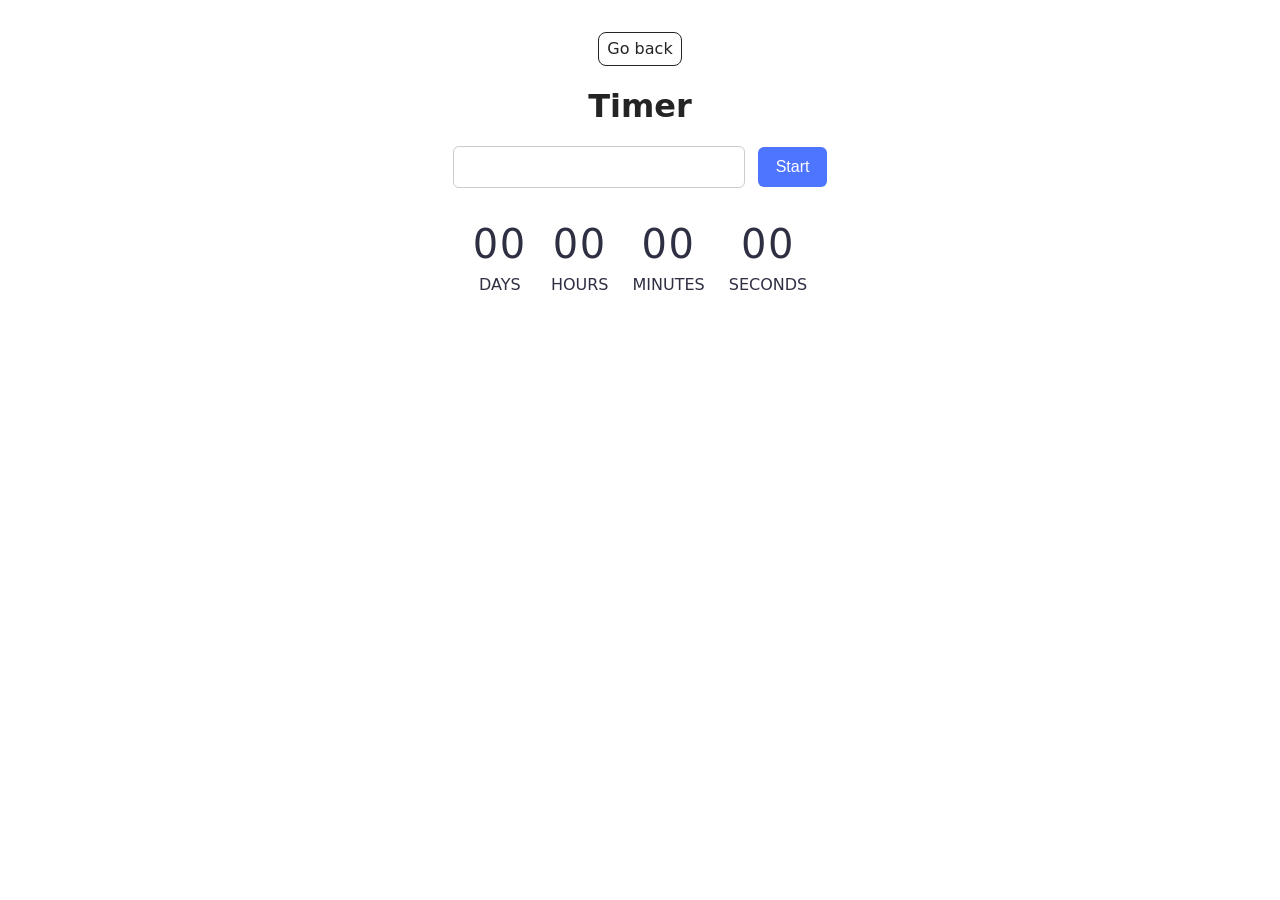
<file: src/1-timer.html>
<!DOCTYPE html>
<html lang="en">
  <head>
    <meta charset="UTF-8" />
    <meta http-equiv="X-UA-Compatible" content="IE=edge" />
    <meta name="viewport" content="width=device-width, initial-scale=1.0" />
    <title>Timer</title>
    <link rel="stylesheet" href="./css/styles.css" />
  </head>
  <body>
    <main>
      <div class="container">
        <a class="back-link" href="./index.html">Go back</a>
        <h1 class="main-title">Timer</h1>

        <input type="text" id="datetime-picker" />
        <button type="button" data-start>Start</button>

        <div class="timer">
          <div class="field">
            <span class="value" data-days>00</span>
            <span class="label">Days</span>
          </div>
          <div class="field">
            <span class="value" data-hours>00</span>
            <span class="label">Hours</span>
          </div>
          <div class="field">
            <span class="value" data-minutes>00</span>
            <span class="label">Minutes</span>
          </div>
          <div class="field">
            <span class="value" data-seconds>00</span>
            <span class="label">Seconds</span>
          </div>
        </div>
      </div>
    </main>
    <script type="module" src="./js/1-timer.js"></script>
  </body>
</html>
</file>
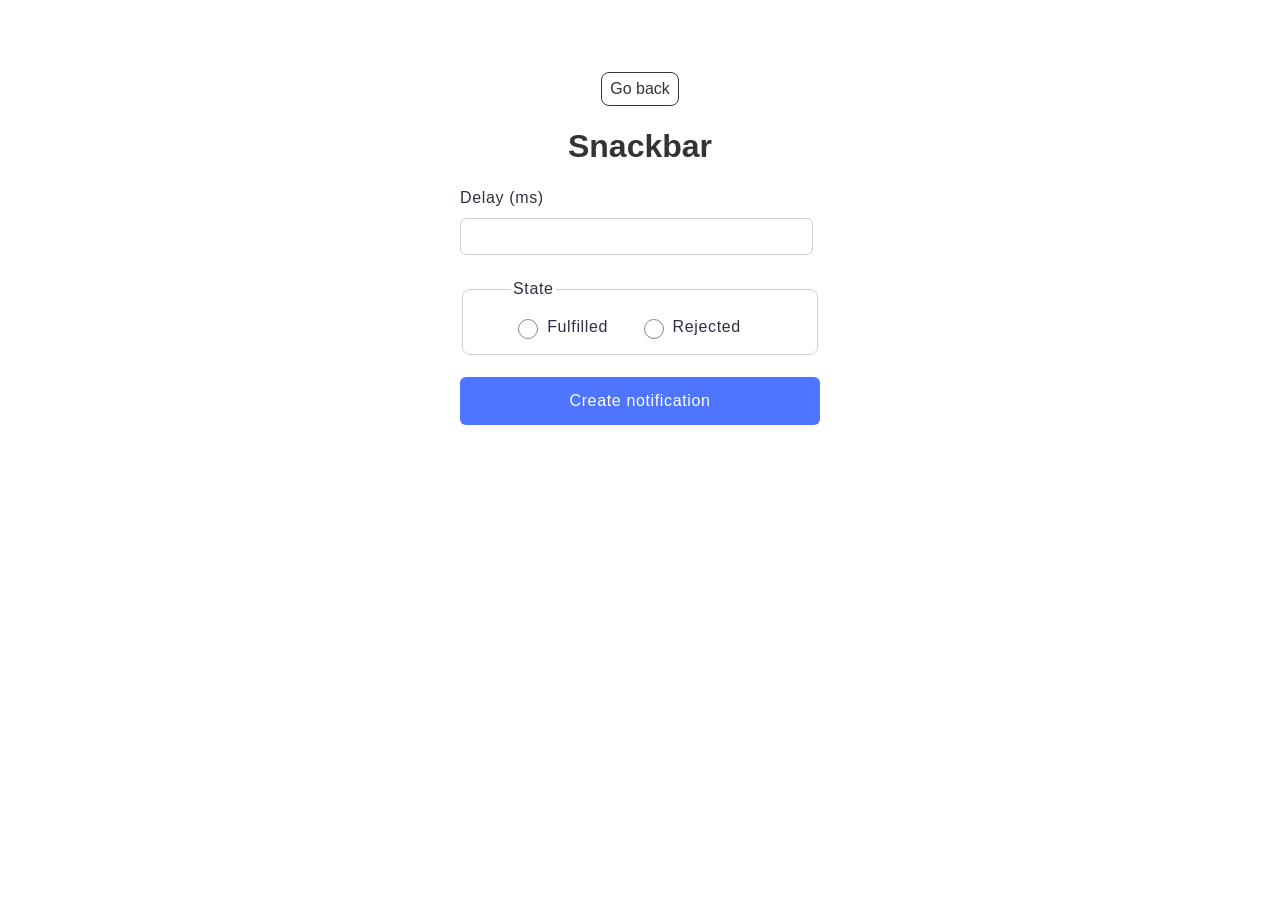
<file: src/2-snackbar.html>
<!DOCTYPE html>
<html lang="en">
  <head>
    <meta charset="UTF-8" />
    <meta http-equiv="X-UA-Compatible" content="IE=edge" />
    <meta name="viewport" content="width=device-width, initial-scale=1.0" />
    <title>Snackbar</title>
    <link rel="stylesheet" href="./css/styles.css" />
  </head>
  <body>
    <main>
      <div class="container container-snackbox">
        <a class="back-link" href="./index.html">Go back</a>
        <h1 class="main-title">Snackbar</h1>
        <form class="form snackbar-form">
          <label>
            Delay (ms)
            <input type="number" name="delay" required />
          </label>

          <fieldset>
            <legend>State</legend>
            <label>
              <input type="radio" name="state" value="fulfilled" required />
              Fulfilled
            </label>
            <label>
              <input type="radio" name="state" value="rejected" required />
              Rejected
            </label>
          </fieldset>

          <button type="submit">Create notification</button>
        </form>
      </div>
    </main>

    <script type="module" src="./js/2-snackbar.js"></script>
  </body>
</html>
</file>
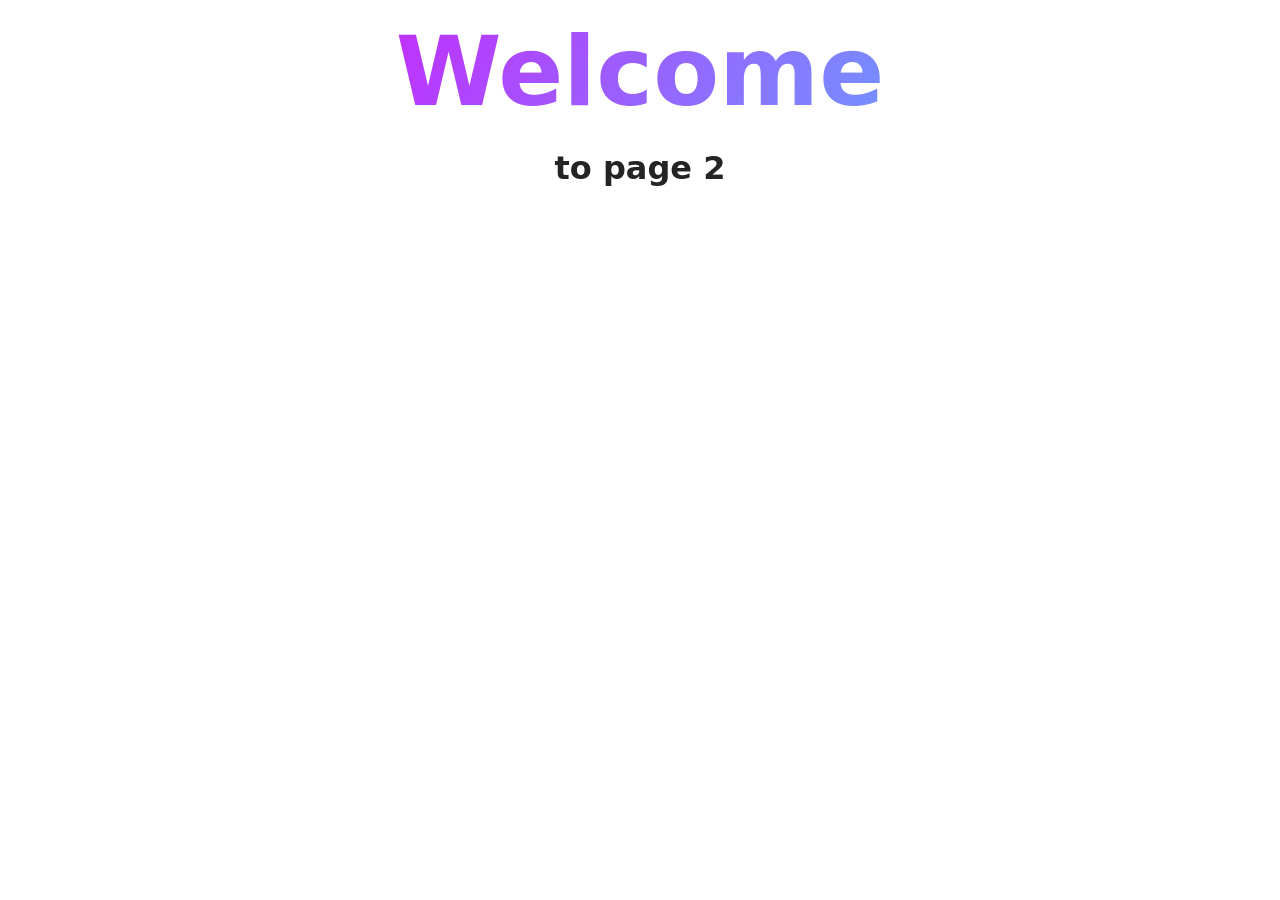
<file: src/page-2.html>
<!DOCTYPE html>
<html lang="en">
  <head>
    <meta charset="UTF-8" />
    <meta http-equiv="X-UA-Compatible" content="IE=edge" />
    <meta name="viewport" content="width=device-width, initial-scale=1.0" />
    <title>Page 2</title>
    <link rel="stylesheet" href="./css/styles.css" />
  </head>
  <body>
    <load
      src="./partials/header.html"
      icon-path="./img/sprite.svg#logo"
      highlight-act="active"
    />

    <main>
      <div class="container">
        <h1 class="main-title">
          <span class="main-title-gradient">Welcome</span> to page 2
        </h1>
        <load src="./partials/back-link.html" />
      </div>
    </main>

    <load src="./partials/footer.html" />
  </body>
</html>
</file>
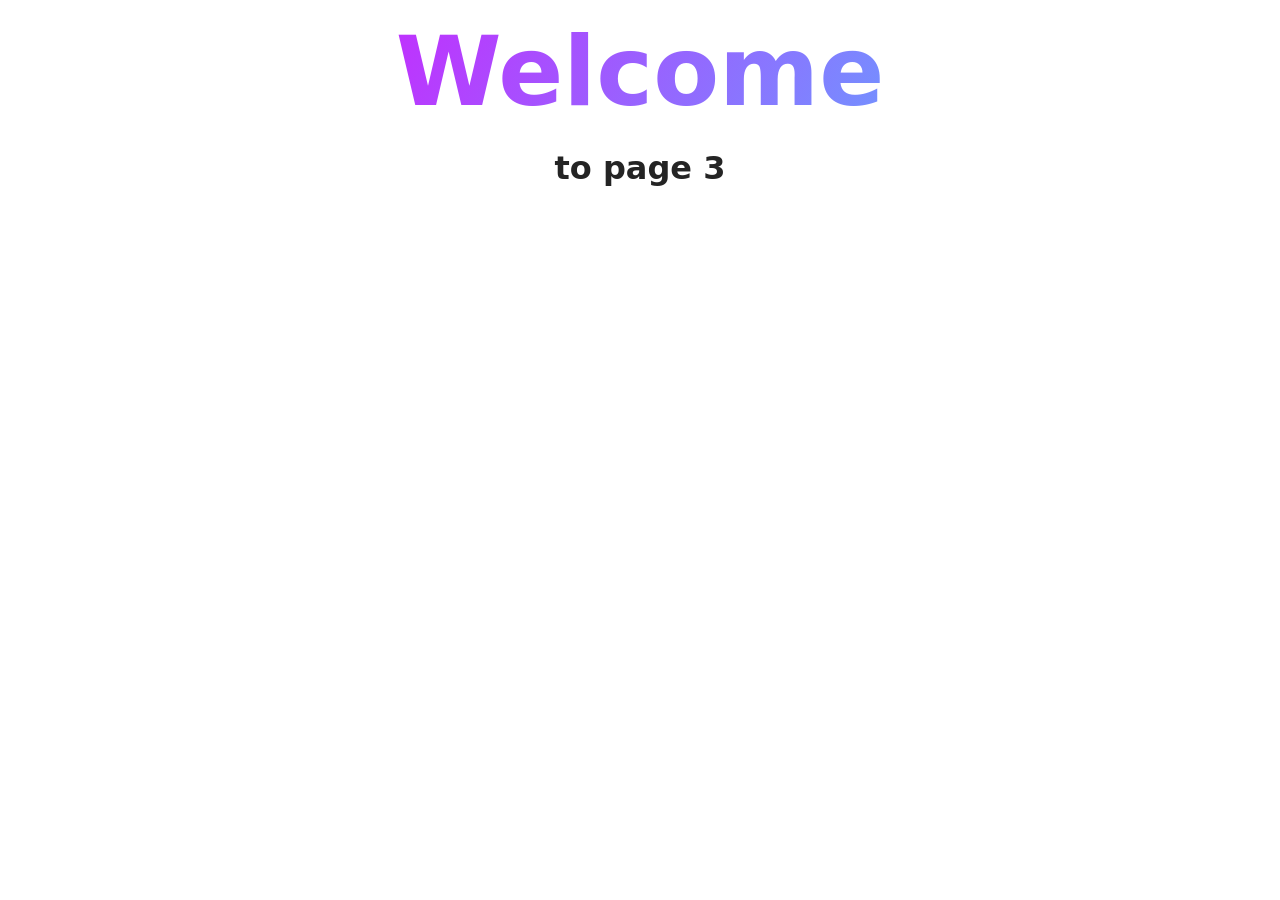
<file: src/page-3.html>
<!DOCTYPE html>
<html lang="en">
  <head>
    <meta charset="UTF-8" />
    <meta http-equiv="X-UA-Compatible" content="IE=edge" />
    <meta name="viewport" content="width=device-width, initial-scale=1.0" />
    <title>Page 3</title>
    <link rel="stylesheet" href="./css/styles.css" />
  </head>
  <body>
    <load
      src="./partials/header.html"
      icon-path="./img/sprite.svg#logo"
      highlight-curr="active"
    />

    <main>
      <div class="container">
        <h1 class="main-title">
          <span class="main-title-gradient">Welcome</span> to page 3
        </h1>
        <load src="./partials/back-link.html" />
      </div>
    </main>

    <load src="./partials/footer.html" />
  </body>
</html>
</file>
<file: src/css/styles.css>
/**
  |============================
  | include css partials with
  | default @import url()
  |============================
*/
/* Common styles */
@import url('./reset.css');
@import url('./base.css');
@import url('./container.css');
@import url('./animations.css');

/* Sections style */
@import url('./header.css');
@import url('./vite-promo.css');
@import url('./badges.css');
@import url('./back-link.css');
@import url('./footer.css');


#datetime-picker {
  padding-top: 8px;
  padding-left: 16px;
  padding-bottom: 8px;
  font-weight: 400;
  font-size: 16px;
  line-height: 1.5;
  letter-spacing: 0.04em;
  color: #2e2f42;
  border: 1px solid #ccc;
  border-radius: 6px;
  outline: none;
  width: 272px;
  margin-right: 8px;
  transition: border-color 0.2s;
}

#datetime-picker:hover {
  border-color: #000000;
}

#datetime-picker:focus {
  border-color: #4e75ff;
}

#datetime-picker:disabled {
  background-color: #e0e0e0;
  color: #999;
  border-color: #e0e0e0;
  cursor: not-allowed;
}

button[data-start] {
  padding: 11px 18px;
  font-size: 16px;
  border: none;
  border-radius: 6px;
  background-color: #e0e0e0;
  color: #555;
  cursor: pointer;
  transition: background-color 0.2s;
}

button[data-start]:disabled {
  background-color: #dcdcdc;
  color: #8f8f8f;
  cursor: not-allowed;
}

button[data-start]:enabled {
  background-color: #4e75ff;
  color: #fff;
}


button[data-start]:hover {
  background-color: #6c8cff;
  color: fff;
}

.timer {
  display: flex;
  justify-content: center;
  gap: 24px;
  margin-top: 32px;
}

.field {
  text-align: center;
}

.value {
  display: block;
  margin-bottom: 5px;
  font-weight: 400;
  font-size: 40px;
  line-height: 1.2;
  letter-spacing: 0.04em;
  color: #2e2f42;;
}

.label {
  text-transform: uppercase;
  font-weight: 400;
  font-size: 16px;
  line-height: 1.5;
  color: #2e2f42;
}

.container-snackbox {
  max-width: 360px;
  margin: 40px auto;
  font-family: "Inter", sans-serif;
  color: #333;
}

.back-link {
  margin-bottom: 16px;
}

.main-title {
  margin-bottom: 16px;
}

.form {
  display: flex;
  flex-direction: column;
  gap: 22px;
}

label {
  font-weight: 400;
  font-size: 16px;
  line-height: 1.5;
  letter-spacing: 0.04em;
  color: #2e2f42;
  text-align: start;
}

input[type="number"] {
  width: 92%;
  padding: 10px;
  border: 1px solid #cfcfcf;
  border-radius: 6px;
  outline: none;
  transition: border-color 0.15s;
  margin-top: 8px;
}

input[type="number"]:hover {
  border-color: #000000;
}

input[type="number"]:focus {
  border-color: #4e75ff;
}

fieldset {
  border: 1px solid #d0d0d0;
  padding: 14px 48px 8px 48px;
  border-radius: 8px;
}

legend {
  font-weight: 400;
    font-size: 16px;
    line-height: 1.5;
    letter-spacing: 0.04em;
    color: #2e2f42;
    text-align: start;
}

fieldset label {
  display: inline-flex;
  align-items: center;
  gap: 6px;
  margin-right: 26px;
  font-weight: 400;
  font-size: 16px;
  line-height: 1.5;
  color: #2e2f42;
}


input[type="radio"] {
  appearance: none;
  -webkit-appearance: none;
  width: 20px;
  height: 20px;
  border: 1px solid #888;
  border-radius: 50%;
  position: relative;
  cursor: pointer;
  transition: 0.2s border-color;
}

input[type="radio"]:hover {
  border-color: #4a78ff;
  transform: scale(1.1);
}

input[type="radio"]:checked {
  border-color: #4a78ff;
}

input[type="radio"]:checked::before {
  content: "";
  width: 12px;
  height: 12px;
  background: #4a78ff;
  border-radius: 50%;
  position: absolute;
  top: 3px;
  left: 3px;
}

button[type="submit"] {
  width: 100%;
  padding: 12px 0;
  font-weight: 500;
  font-size: 16px;
  line-height: 1.5;
  letter-spacing: 0.04em;
  color: #fff;
  background-color: #4e75ff;
  border: none;
  border-radius: 6px;
  cursor: pointer;
  transition: background-color 0.15s;
}

button[type="submit"]:hover {
  background: #6c8cff;
}
</file>
